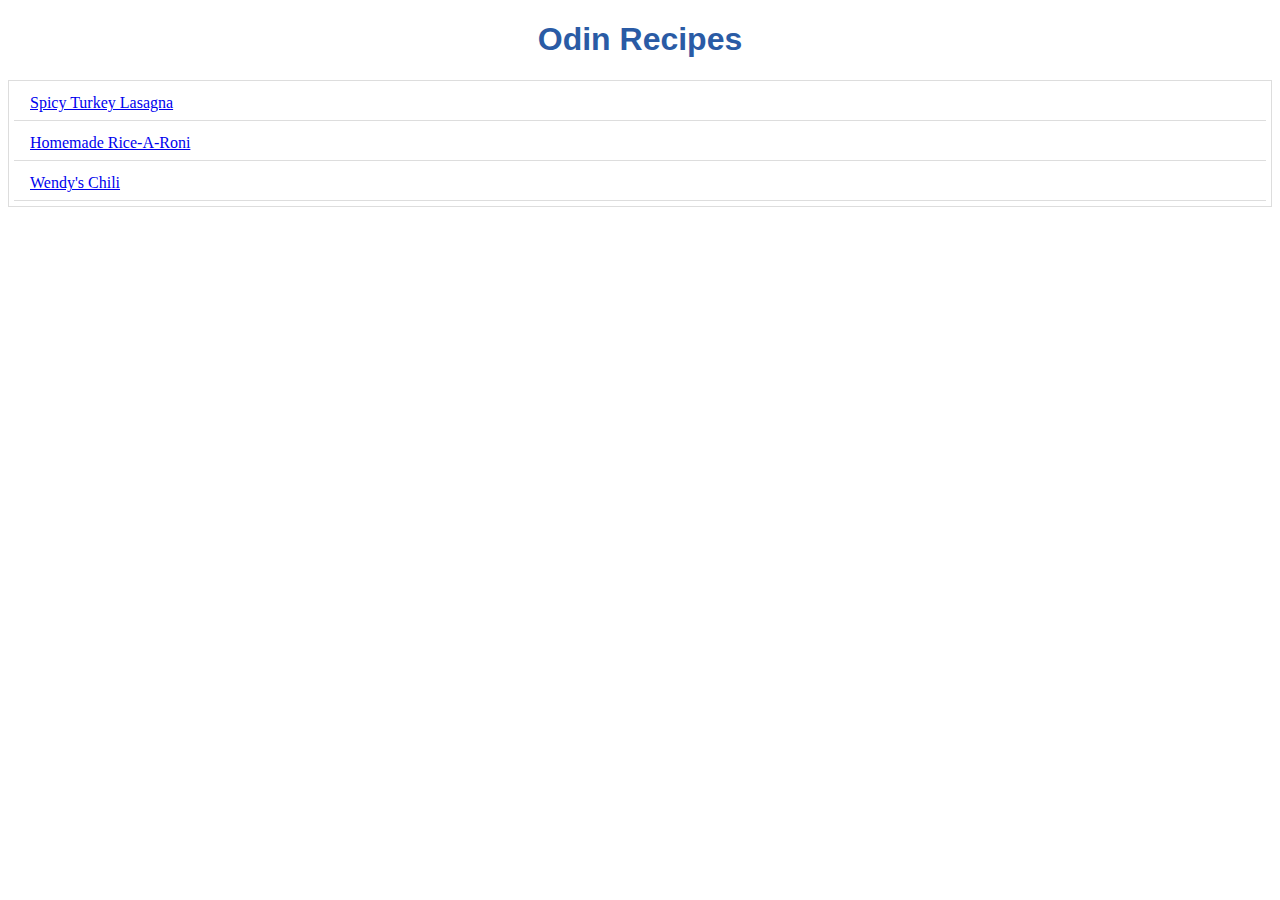
<file: index.html>
<!DOCTYPE html>
<html lang="en">
<head>
    <meta charset="UTF-8">
    <meta http-equiv="X-UA-Compatible" content="IE=edge">
    <meta name="viewport" content="width=device-width, initial-scale=1.0">
    <link rel="stylesheet" href="styles.css">
    <title>Odin Recipes</title>
</head>
    <body>
        <h1>Odin Recipes</h1>
        <ul>
            <li><a class="links" href="recipes/spicyTurkeyLasagna.html">Spicy Turkey Lasagna</a></li>
            <li><a class="links" href="recipes/homemadeRiceaRoni.html">Homemade Rice-A-Roni</li>
            <li><a class="links" href="recipes/wendysChili.html">Wendy's Chili</li>
        </ul>
    </body>
</html>
</file>
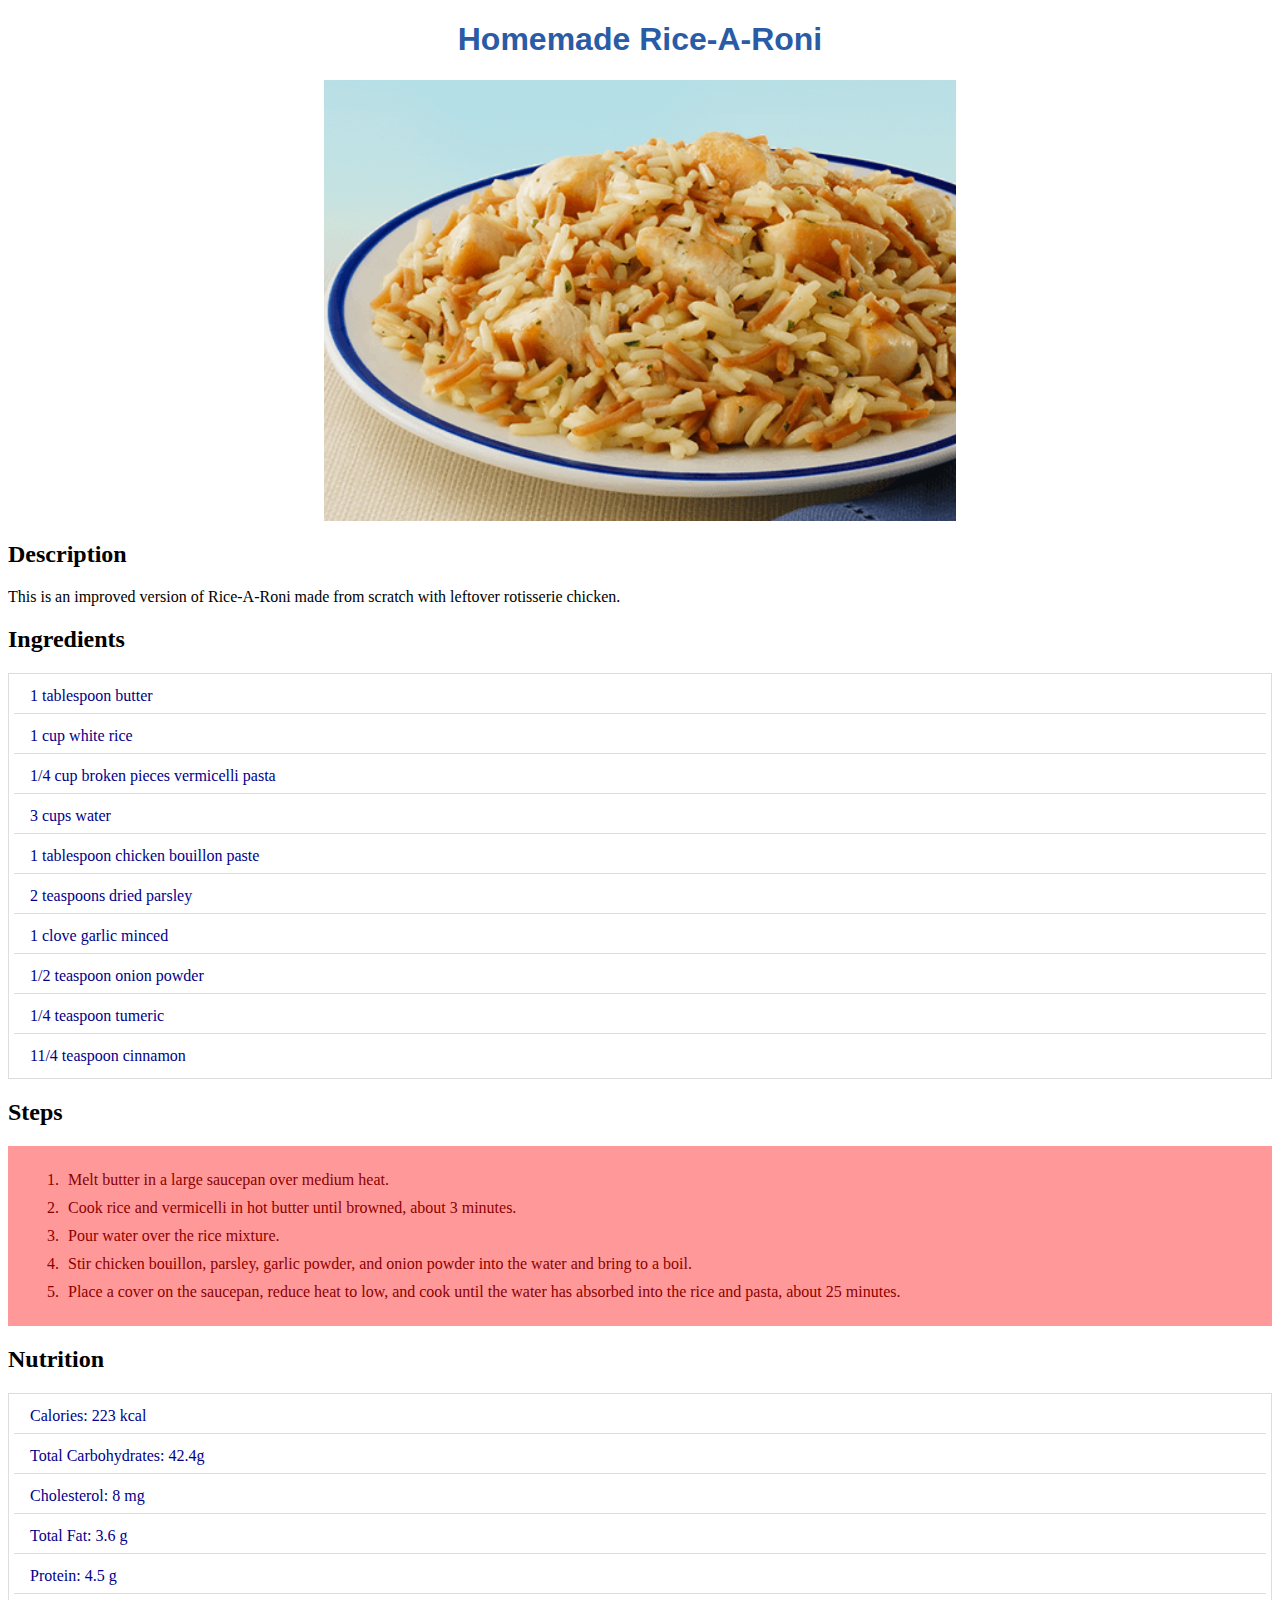
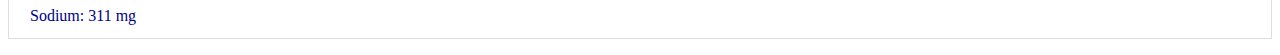
<file: recipes/homemadeRiceaRoni.html>
<!DOCTYPE html>
    <html lang="en">
    <head>
        <meta charset="UTF-8">
        <meta http-equiv="X-UA-Compatible" content="IE=edge">
        <meta name="viewport" content="width=device-width, initial-scale=1.0">
        <title>Homemade Rice-A-Roni</title>
        <link rel="stylesheet" href="../styles.css">
    </head>
    <body>
        <h1>Homemade Rice-A-Roni</h1>
        <img src="../images/RiceARoni.png" alt="Rice-A-Roni picture">
        <h2>Description</h2>
        <p>This is an improved version of Rice-A-Roni made from scratch with leftover rotisserie chicken.</p>
        <h2>Ingredients</h2>
        <ul>
            <li>1 tablespoon butter</li>
            <li>1 cup white rice</li>
            <li>1/4 cup broken pieces vermicelli pasta</li>
            <li>3 cups water</li>
            <li>1 tablespoon chicken bouillon paste</li>
            <li>2 teaspoons dried parsley</li>
            <li>1 clove garlic minced</li>
            <li>1/2 teaspoon onion powder</li>
            <li>1/4 teaspoon tumeric</li>
            <li>11/4 teaspoon cinnamon</li>
        </ul>
        <h2>Steps</h2>
        <ol>
            <li>Melt butter in a large saucepan over medium heat.</li>

            <li>Cook rice and vermicelli in hot butter until browned, about 3 minutes.</li>

            <li>Pour water over the rice mixture.</li>

            <li>Stir chicken bouillon, parsley, garlic powder, and onion powder into the water and bring to a boil.</li>

            <li>Place a cover on the saucepan, reduce heat to low, and cook until the water has absorbed into the rice and pasta, about 25 minutes.</li>
        </ol>
        <h2>Nutrition</h2>
            <ul>
                <li>Calories: 223 kcal</li>
                <li>Total Carbohydrates: 42.4g</li>
                <li>Cholesterol: 8 mg</li>
                <li>Total Fat: 3.6 g</li>
                <li>Protein: 4.5 g</li>
                <li>Sodium: 311 mg</li>
            </ul>
        </p>
    </body>
</html>
</file>
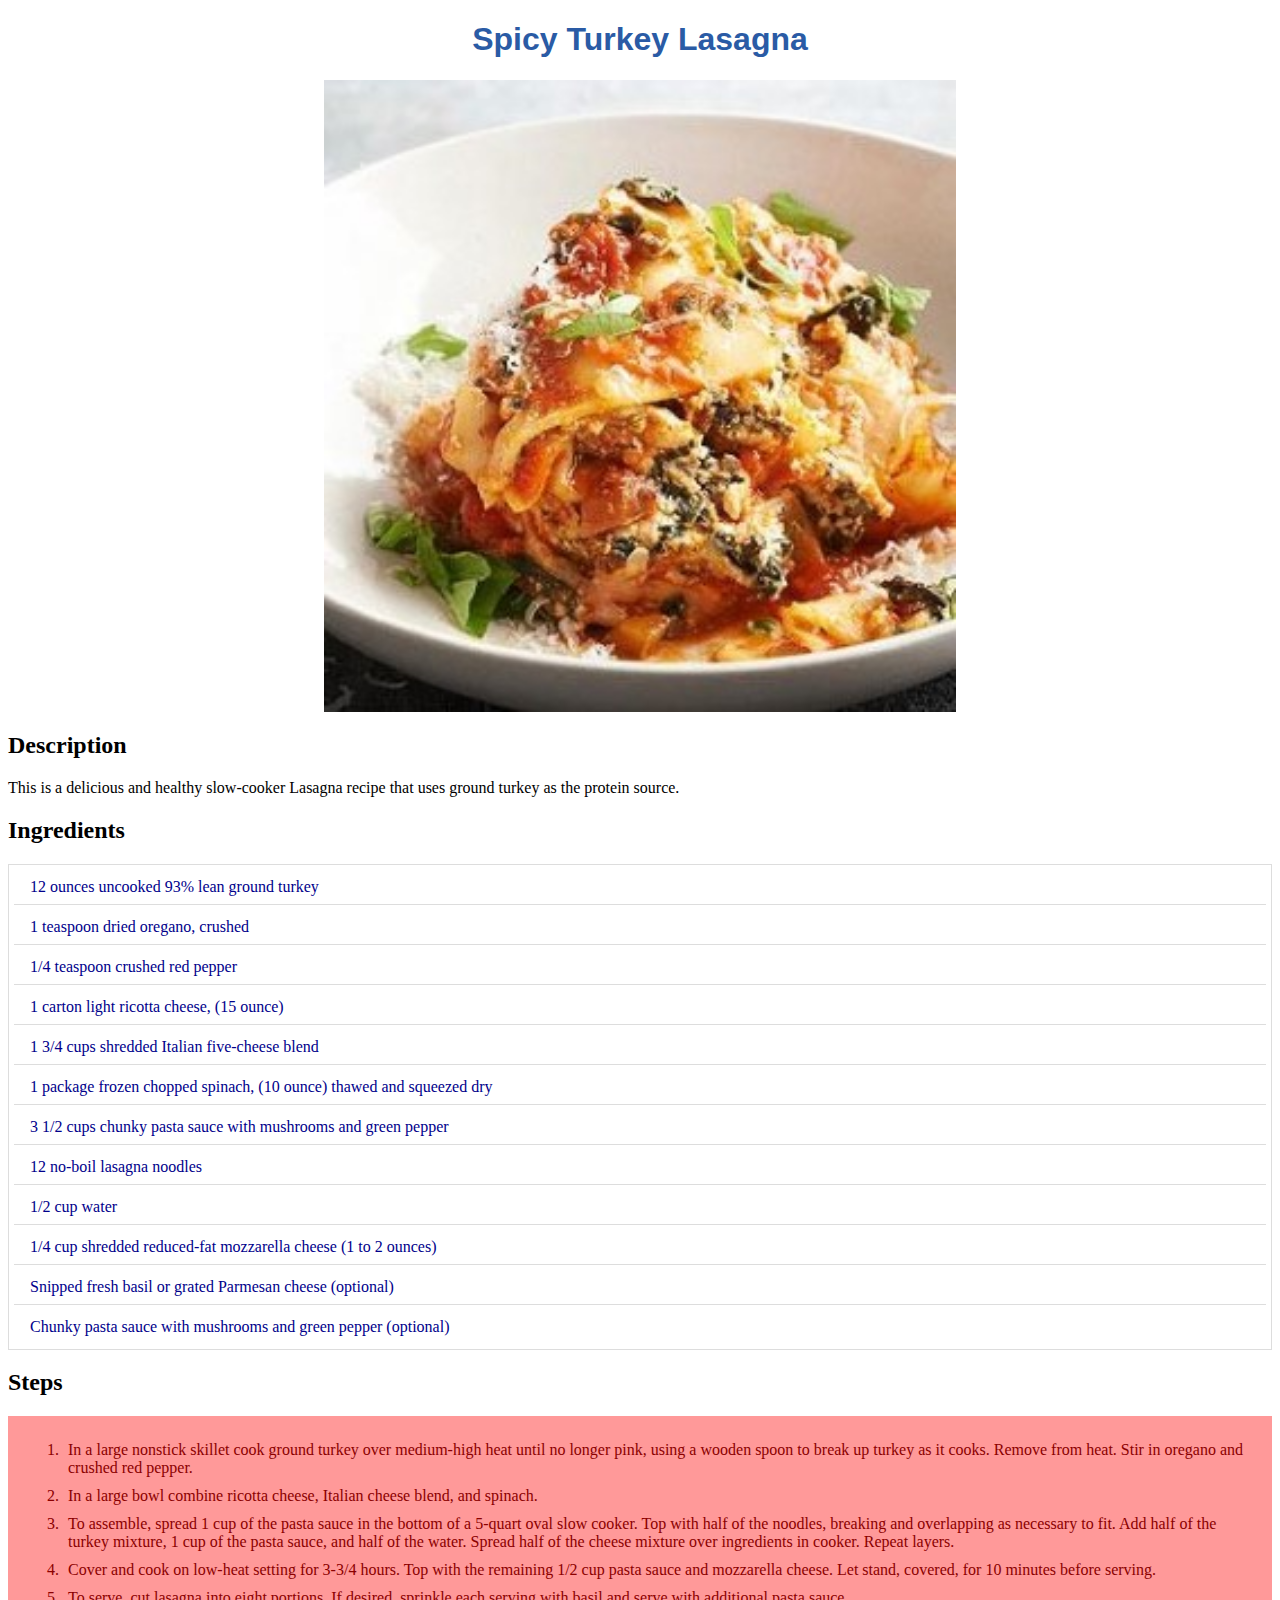
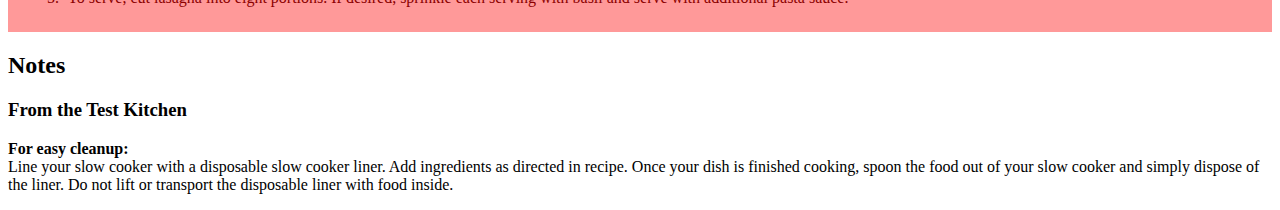
<file: recipes/spicyTurkeyLasagna.html>
<!DOCTYPE html>
<html lang="en">
    <head>
        <meta charset="UTF-8">
        <meta http-equiv="X-UA-Compatible" content="IE=edge">
        <meta name="viewport" content="width=device-width, initial-scale=1.0">
        <title>Spicy Turkey Lasagna</title>
        <link rel="stylesheet" href="../styles.css">
    </head>
    <body>
        <h1>Spicy Turkey Lasagna</h1>
        <img src="../images/spicyLasagna.jpg" alt="Spicy Turkey Lasagna picture">
        <h2>Description</h2>
        <p>This is a delicious and healthy slow-cooker Lasagna recipe that uses ground turkey as the protein source.</p>
        <h2>Ingredients</h2>
        <ul>
            <li>12 ounces uncooked 93% lean ground turkey</li>
            <li>1 teaspoon dried oregano, crushed</li>
            <li>1/4 teaspoon crushed red pepper</li>
            <li>1 carton light ricotta cheese, (15 ounce)</li>
            <li>1 3/4 cups shredded Italian five-cheese blend</li>
            <li>1 package frozen chopped spinach, (10 ounce) thawed and squeezed dry</li>
            <li>3 1/2 cups chunky pasta sauce with mushrooms and green pepper</li>
            <li>12 no-boil lasagna noodles</li>
            <li>1/2 cup water</li>
            <li>1/4 cup shredded reduced-fat mozzarella cheese (1 to 2 ounces)</li>
            <li>Snipped fresh basil or grated Parmesan cheese (optional)</li>
            <li>Chunky pasta sauce with mushrooms and green pepper (optional)</li>
        </ul>
        <h2>Steps</h2>
        <ol>
            <li>In a large nonstick skillet cook ground turkey over medium-high heat until no longer pink, using a wooden spoon to break up turkey as it cooks. Remove from heat. Stir in oregano and crushed red pepper.</li>

            <li>In a large bowl combine ricotta cheese, Italian cheese blend, and spinach.</li>

            <li>To assemble, spread 1 cup of the pasta sauce in the bottom of a 5-quart oval slow cooker. Top with half of the noodles, breaking and overlapping as necessary to fit. Add half of the turkey mixture, 1 cup of the pasta sauce, and half of the water. Spread half of the cheese mixture over ingredients in cooker. Repeat layers.</li>

            <li>Cover and cook on low-heat setting for 3-3/4 hours. Top with the remaining 1/2 cup pasta sauce and mozzarella cheese. Let stand, covered, for 10 minutes before serving.</li>

            <li>To serve, cut lasagna into eight portions. If desired, sprinkle each serving with basil and serve with additional pasta sauce.</li>
        </ol>
        <h2>Notes</h2>
        <h3>From the Test Kitchen</h3>

            <p><strong>For easy cleanup:</strong><br>
        Line your slow cooker with a disposable slow cooker liner. Add ingredients as directed in recipe. Once your dish is finished cooking, spoon the food out of your slow cooker and simply dispose of the liner. Do not lift or transport the disposable liner with food inside.
        </p>
    </body>
</html>
</file>
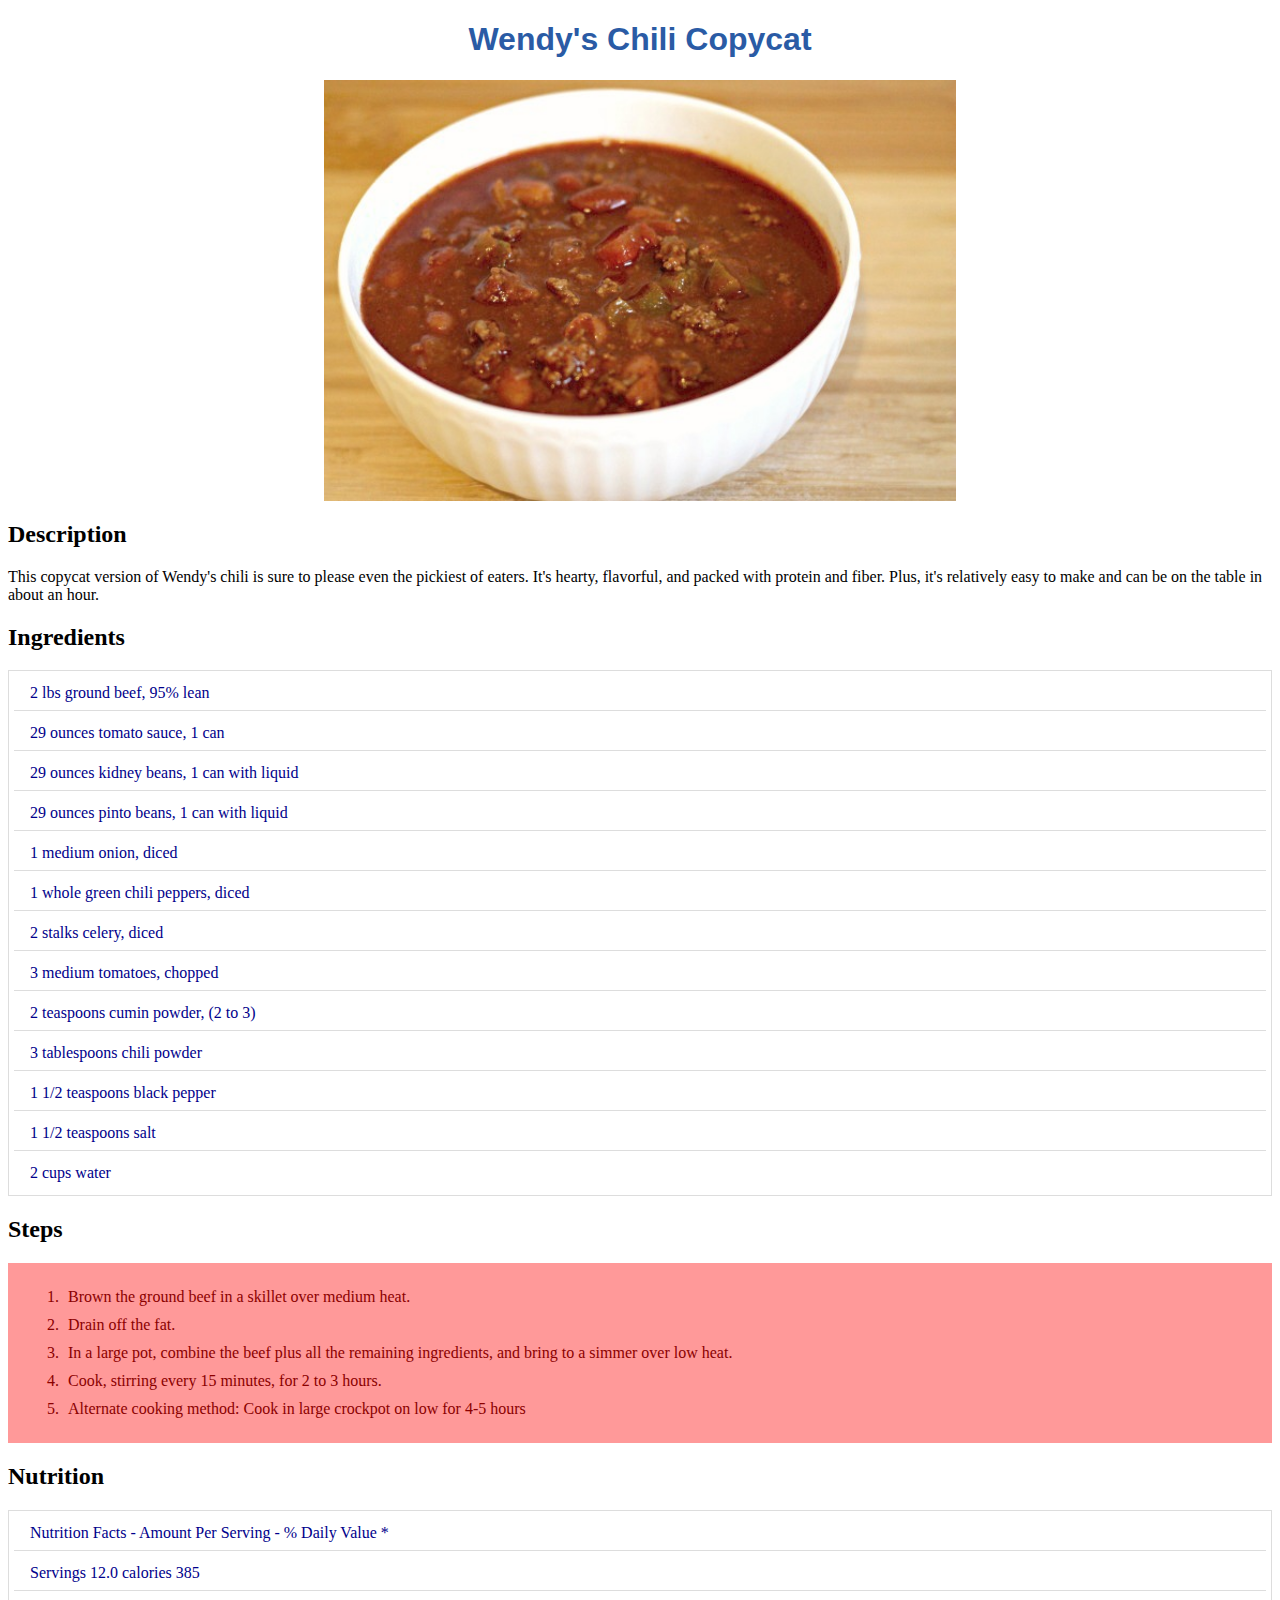
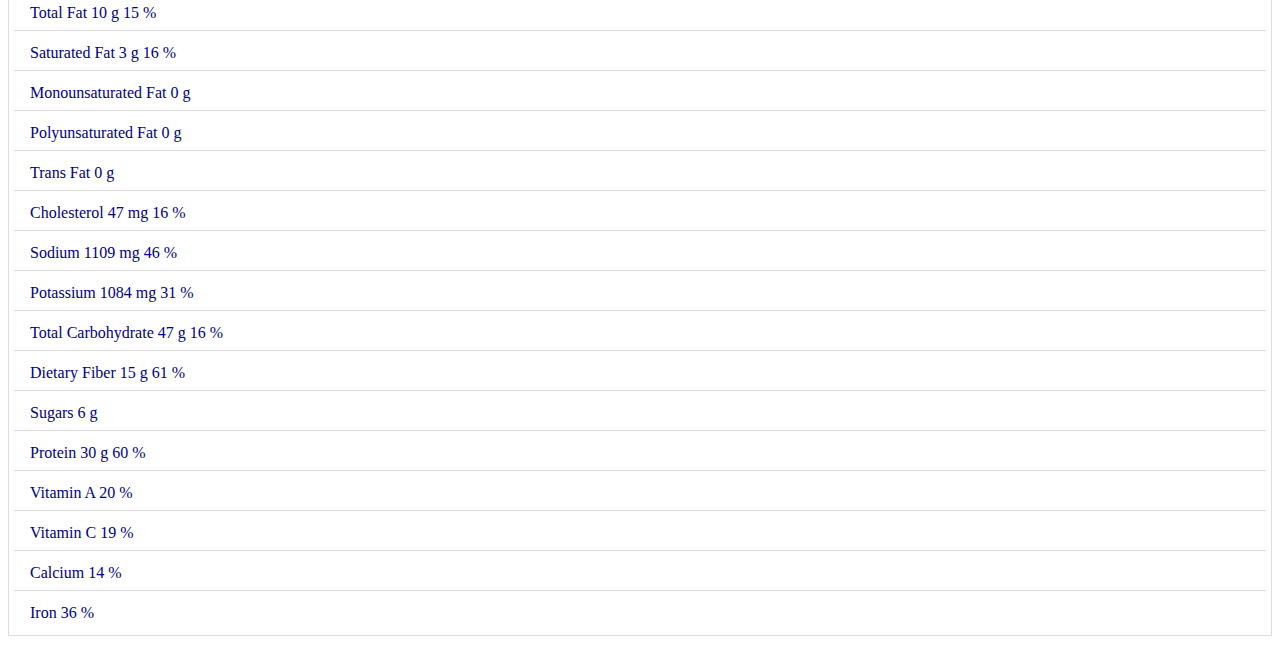
<file: recipes/wendysChili.html>
<!DOCTYPE html>
    <html lang="en">
    <head>
        <meta charset="UTF-8">
        <meta http-equiv="X-UA-Compatible" content="IE=edge">
        <meta name="viewport" content="width=device-width, initial-scale=1.0">
        <title>Wendy's Chili Copycat</title>
        <link rel="stylesheet" href="../styles.css">
    </head>
    <body>
        <h1>Wendy's Chili Copycat</h1>
        <img src="../images/wendysChili.jpg" alt="Wendy's Chile picture">
        <h2>Description</h2>
        <p>This copycat version of Wendy's chili is sure to please even the pickiest of eaters. It's hearty, flavorful, and packed with protein and fiber. Plus, it's relatively easy to make and can be on the table in about an hour.</p>
        <h2>Ingredients</h2>
        <ul>
            <li>2 lbs ground beef, 95% lean</li>
            <li>29 ounces tomato sauce, 1 can</li>
            <li>29 ounces kidney beans, 1 can with liquid</li>
            <li>29 ounces pinto beans, 1 can with liquid</li>
            <li>1 medium onion, diced</li>
            <li>1 whole green chili peppers, diced</li>
            <li>2 stalks celery, diced</li>
            <li>3 medium tomatoes, chopped</li>
            <li>2 teaspoons cumin powder, (2 to 3)</li>
            <li>3 tablespoons chili powder</li>
            <li>1 1/2 teaspoons black pepper</li>
            <li>1 1/2 teaspoons salt</li>
            <li>2 cups water</li>
        </ul>
        <h2>Steps</h2>
        <ol>
            <li>Brown the ground beef in a skillet over medium heat.</li>
            <li>Drain off the fat.</li>
            <li>In a large pot, combine the beef plus all the remaining ingredients, and bring to a simmer over low heat.</li>
            <li>Cook, stirring every 15 minutes, for 2 to 3 hours.</li>
            <li>Alternate cooking method: Cook in large crockpot on low for 4-5 hours</li>
        </ol>
        <h2>Nutrition</h2>
        <ul>
            <li>Nutrition Facts - Amount Per Serving - % Daily Value *</li>
            <li>Servings 12.0    calories 385</li>
            <li>Total Fat 10 g 15 %</li>
            <li>Saturated Fat 3 g 16 %</li>
            <li>Monounsaturated Fat 0 g</li>
            <li>Polyunsaturated Fat 0 g</li>
            <li>Trans Fat 0 g</li>
            <li>Cholesterol 47 mg 16 %</li>
            <li>Sodium 1109 mg 46 %</li>
            <li>Potassium 1084 mg 31 %</li>
            <li>Total Carbohydrate 47 g 16 %</li>
            <li>Dietary Fiber 15 g 61 %</li>
            <li>Sugars 6 g </li>
            <li>Protein 30 g 60 %</li>
            <li>Vitamin A 20 %</li>
            <li>Vitamin C 19 %</li>
            <li>Calcium 14 %</li>
            <li>Iron 36 %</li>
        </ul>
        </p>
    </body>
</html>
</file>
<file: styles.css>
h1 {
    color: rgb(42, 91, 165);
    font-family: Verdana, Geneva, Tahoma, sans-serif;
    text-align: center;
  
    
}

.links {
    text-align: center;
}


img {
    display:block;
    margin-left: auto;;
    margin-right: auto;
    width: 50%;
}

ol {
    background: #ff9999;
    padding: 20px;
    }
ul {
    list-style-type: none;
    padding: 0;
    border: 1px solid #ddd;
    }
    
    ul li {
    padding: 8px 16px;
    border-bottom: 1px solid #ddd;
    }
    
    ul li:last-child {
    border-bottom: none
    }
    
ol li {

    color: darkred;
    padding: 5px;
    margin-left: 35px;
    }
    
ul li {

    color: darkblue;
    margin: 5px;
    }
</file>
